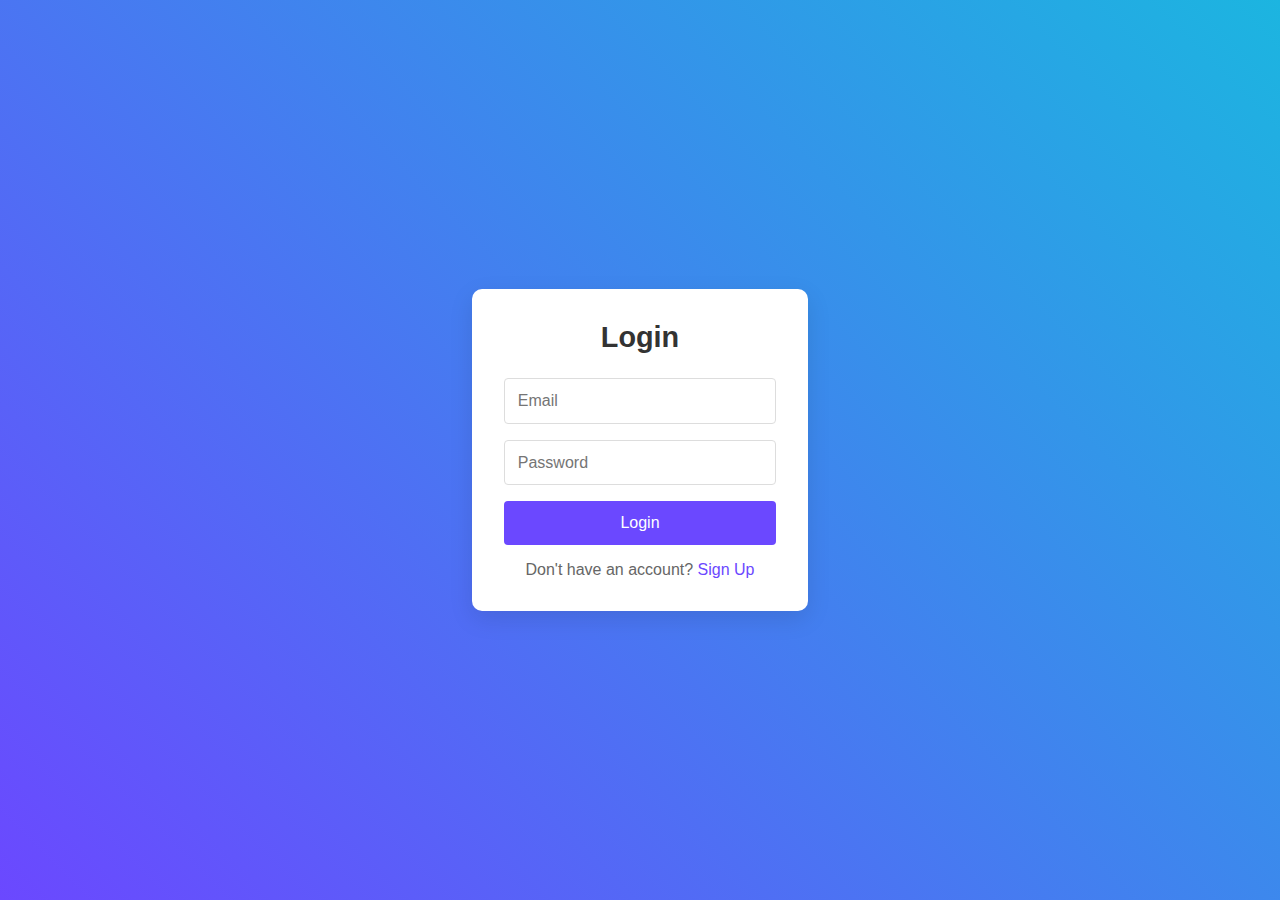
<file: index.html>
<!DOCTYPE html>
<html lang="en">
<head>
    <meta charset="UTF-8">
    <meta name="viewport" content="width=device-width, initial-scale=1.0">
    <title>Login & Signup</title>
    <link rel="stylesheet" href="css/base.css">
    <link rel="stylesheet" href="css/forms.css">
    <link rel="stylesheet" href="css/animations.css">
</head>
<body>
    <div class="container">
        <div class="forms-container">
            <!-- Login Form -->
            <div class="form-section" id="loginForm">
                <h2>Login</h2>
                <form onsubmit="return handleLogin(event)">
                    <input type="email" id="loginEmail" placeholder="Email" required>
                    <input type="password" id="loginPassword" placeholder="Password" required>
                    <button type="submit">Login</button>
                </form>
                <p>Don't have an account? <a href="#" onclick="toggleForms()">Sign Up</a></p>
            </div>

            <!-- Signup Form -->
            <div class="form-section hidden" id="signupForm">
                <h2>Sign Up</h2>
                <form onsubmit="return handleSignup(event)">
                    <input type="text" id="signupName" placeholder="Full Name" required>
                    <input type="email" id="signupEmail" placeholder="Email" required>
                    <input type="password" id="signupPassword" placeholder="Password" required>
                    <button type="submit">Sign Up</button>
                </form>
                <p>Already have an account? <a href="#" onclick="toggleForms()">Login</a></p>
            </div>
        </div>
    </div>
    <script type="module" src="js/auth.js"></script>
</body>
</html>
</file>
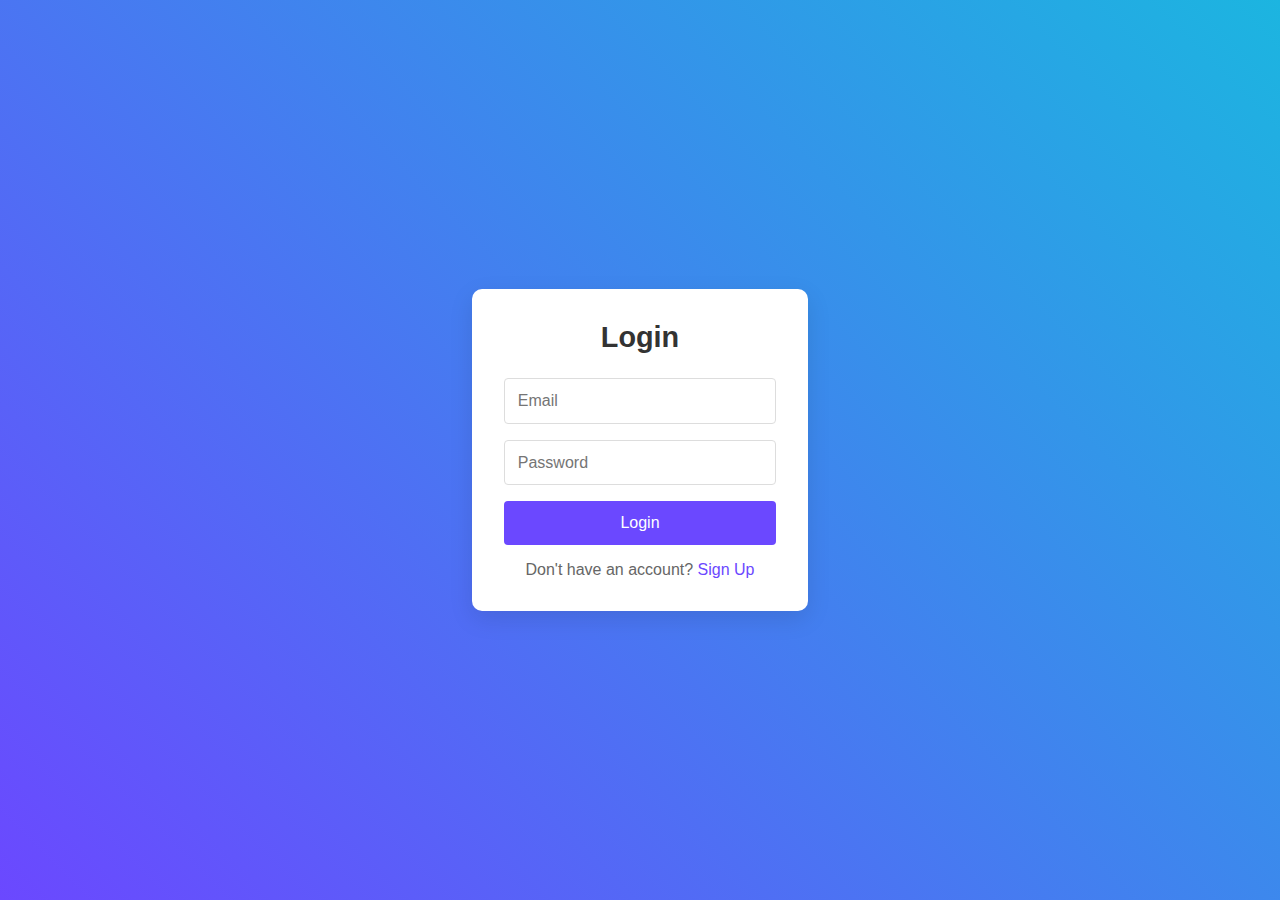
<file: welcome.html>
<!DOCTYPE html>
<html lang="en">
<head>
    <meta charset="UTF-8">
    <meta name="viewport" content="width=device-width, initial-scale=1.0">
    <title>Welcome</title>
    <link rel="stylesheet" href="style.css">
    <link rel="stylesheet" href="https://cdnjs.cloudflare.com/ajax/libs/font-awesome/6.0.0/css/all.min.css">
</head>
<body>
    <div class="welcome-container">
        <div class="profile-section">
            <div class="avatar" id="avatar">
                <i class="fas fa-user"></i>
            </div>
            <h1 class="welcome-message" id="greeting"></h1>
            <p class="user-info" id="userName"></p>
        </div>

        <div class="fun-section">
            <div class="mood-tracker">
                <p>How are you feeling today?</p>
                <div class="mood-buttons">
                    <button class="mood-btn" data-mood="happy">😊</button>
                    <button class="mood-btn" data-mood="excited">🎉</button>
                    <button class="mood-btn" data-mood="relaxed">😌</button>
                    <button class="mood-btn" data-mood="tired">😴</button>
                </div>
            </div>

            <div class="fortune-cookie">
                <button id="fortuneBtn" class="interactive-btn">
                    <i class="fas fa-cookie-bite"></i> Get Fortune Cookie
                </button>
                <p id="fortuneText" class="fortune-text"></p>
            </div>

            <div class="weather-widget">
                <div id="weather" class="weather-display">
                    <button id="weatherBtn" class="interactive-btn">
                        <i class="fas fa-cloud-sun"></i> Generate Weather
                    </button>
                </div>
            </div>
        </div>

        <button class="logout-btn" onclick="logout()">
            <i class="fas fa-sign-out-alt"></i> Logout
        </button>
    </div>
    <script type="module" src="js/welcome.js"></script>
</body>
</html>
</file>
<file: css/base.css>
/* Base styles */
* {
    margin: 0;
    padding: 0;
    box-sizing: border-box;
    font-family: 'Arial', sans-serif;
}

body {
    min-height: 100vh;
    display: flex;
    align-items: center;
    justify-content: center;
    background: linear-gradient(45deg, #6b48ff, #1cb5e0);
}

.container {
    width: 100%;
    max-width: 400px;
    padding: 2rem;
    margin: 0 1rem;
}

.hidden {
    display: none;
}
</file>
<file: css/forms.css>
/* Form styles */
.forms-container {
    background: white;
    padding: 2rem;
    border-radius: 10px;
    box-shadow: 0 8px 24px rgba(0, 0, 0, 0.1);
}

.form-section {
    text-align: center;
}

.form-section h2 {
    color: #333;
    margin-bottom: 1.5rem;
    font-size: 1.8rem;
}

form {
    display: flex;
    flex-direction: column;
    gap: 1rem;
    margin-bottom: 1rem;
}

input {
    padding: 0.8rem;
    border: 1px solid #ddd;
    border-radius: 4px;
    font-size: 1rem;
    transition: border-color 0.3s;
}

input:focus {
    outline: none;
    border-color: #6b48ff;
}

button {
    background: #6b48ff;
    color: white;
    padding: 0.8rem;
    border: none;
    border-radius: 4px;
    font-size: 1rem;
    cursor: pointer;
    transition: background-color 0.3s;
}

button:hover {
    background: #5a3dd8;
}

p {
    color: #666;
    margin-top: 1rem;
}

a {
    color: #6b48ff;
    text-decoration: none;
    font-weight: 500;
}

a:hover {
    text-decoration: underline;
}
</file>
<file: css/animations.css>
/* Animation styles */
@keyframes fadeIn {
    from {
        opacity: 0;
        transform: translateY(-10px);
    }
    to {
        opacity: 1;
        transform: translateY(0);
    }
}

.form-section {
    animation: fadeIn 0.5s ease-out;
}

input, button {
    transition: transform 0.2s;
}

input:focus, button:hover {
    transform: translateY(-1px);
}
</file>
<file: style.css>
* {
    margin: 0;
    padding: 0;
    box-sizing: border-box;
    font-family: 'Arial', sans-serif;
}

body {
    min-height: 100vh;
    display: flex;
    align-items: center;
    justify-content: center;
    background: linear-gradient(45deg, #6b48ff, #1cb5e0);
    color: white;
}

.welcome-container {
    background: rgba(255, 255, 255, 0.1);
    backdrop-filter: blur(10px);
    padding: 2rem;
    border-radius: 20px;
    box-shadow: 0 8px 32px rgba(0, 0, 0, 0.1);
    width: 90%;
    max-width: 600px;
    text-align: center;
}

.profile-section {
    margin-bottom: 2rem;
}

.avatar {
    width: 100px;
    height: 100px;
    background: white;
    border-radius: 50%;
    margin: 0 auto 1rem;
    display: flex;
    align-items: center;
    justify-content: center;
    cursor: pointer;
    transition: transform 0.3s;
}

.avatar:hover {
    transform: scale(1.1) rotate(5deg);
}

.avatar i {
    font-size: 40px;
    color: #6b48ff;
}

.welcome-message {
    font-size: 2.5rem;
    margin-bottom: 1rem;
    animation: fadeIn 1s ease-in;
}

.user-info {
    font-size: 1.2rem;
    margin-bottom: 2rem;
    opacity: 0.9;
}

.fun-section {
    display: grid;
    gap: 2rem;
    margin-bottom: 2rem;
}

.mood-tracker {
    background: rgba(255, 255, 255, 0.1);
    padding: 1rem;
    border-radius: 15px;
}

.mood-buttons {
    display: flex;
    justify-content: center;
    gap: 1rem;
    margin-top: 1rem;
}

.mood-btn {
    font-size: 1.5rem;
    background: none;
    border: none;
    cursor: pointer;
    transition: transform 0.3s;
    padding: 0.5rem;
}

.mood-btn:hover {
    transform: scale(1.2);
}

.interactive-btn {
    background: rgba(255, 255, 255, 0.2);
    color: white;
    border: none;
    padding: 0.8rem 1.5rem;
    border-radius: 25px;
    cursor: pointer;
    transition: all 0.3s;
    font-size: 1rem;
    margin: 0.5rem;
}

.interactive-btn:hover {
    background: rgba(255, 255, 255, 0.3);
    transform: translateY(-2px);
}

.fortune-text {
    margin-top: 1rem;
    font-style: italic;
    min-height: 50px;
}

.weather-display {
    min-height: 80px;
}

.logout-btn {
    background: rgba(255, 255, 255, 0.2);
    color: white;
    padding: 0.8rem 2rem;
    border: none;
    border-radius: 25px;
    cursor: pointer;
    transition: all 0.3s;
    font-size: 1rem;
}

.logout-btn:hover {
    background: rgba(255, 255, 255, 0.3);
    transform: translateY(-2px);
}

@keyframes fadeIn {
    from { opacity: 0; transform: translateY(-20px); }
    to { opacity: 1; transform: translateY(0); }
}

@keyframes bounce {
    0%, 100% { transform: translateY(0); }
    50% { transform: translateY(-10px); }
}

.selected-mood {
    animation: bounce 0.5s ease;
}

.weather-icon {
    font-size: 2rem;
    margin: 0.5rem;
}

.hidden {
    display: none;
}
</file>
